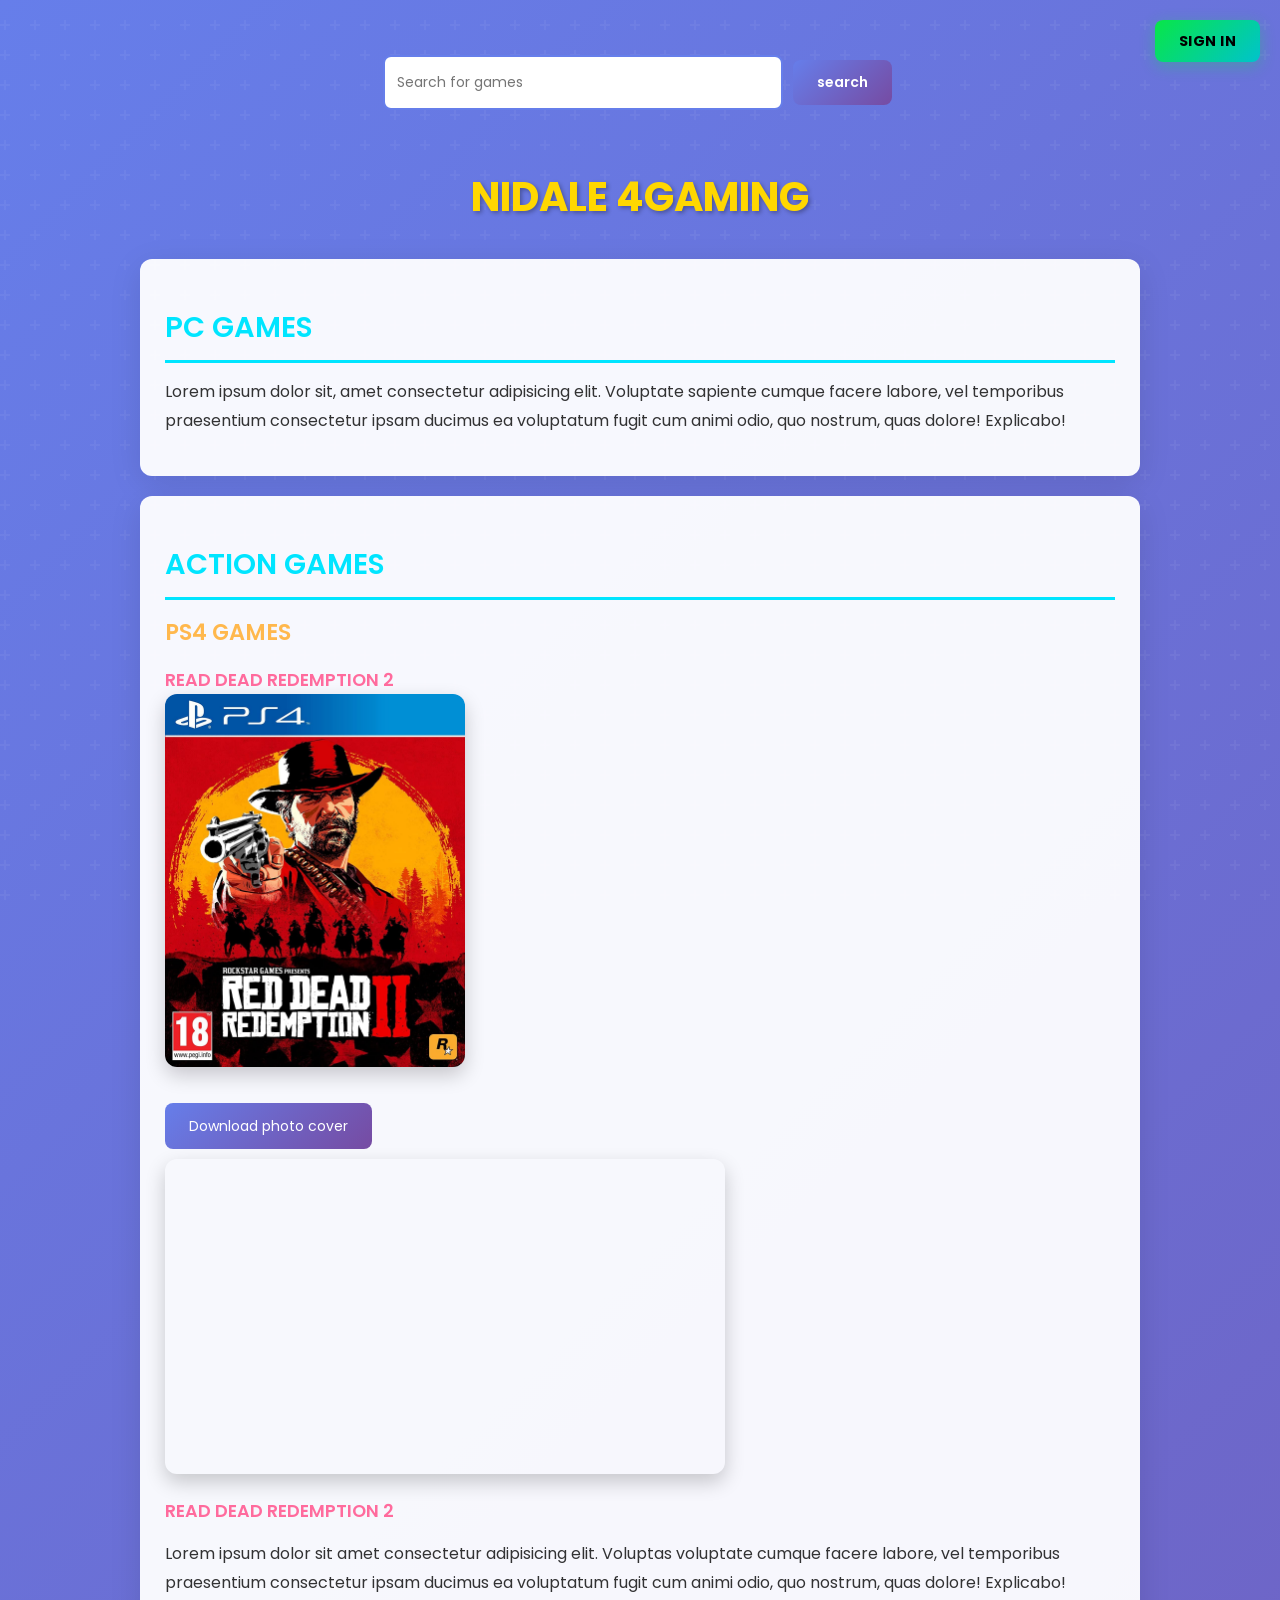
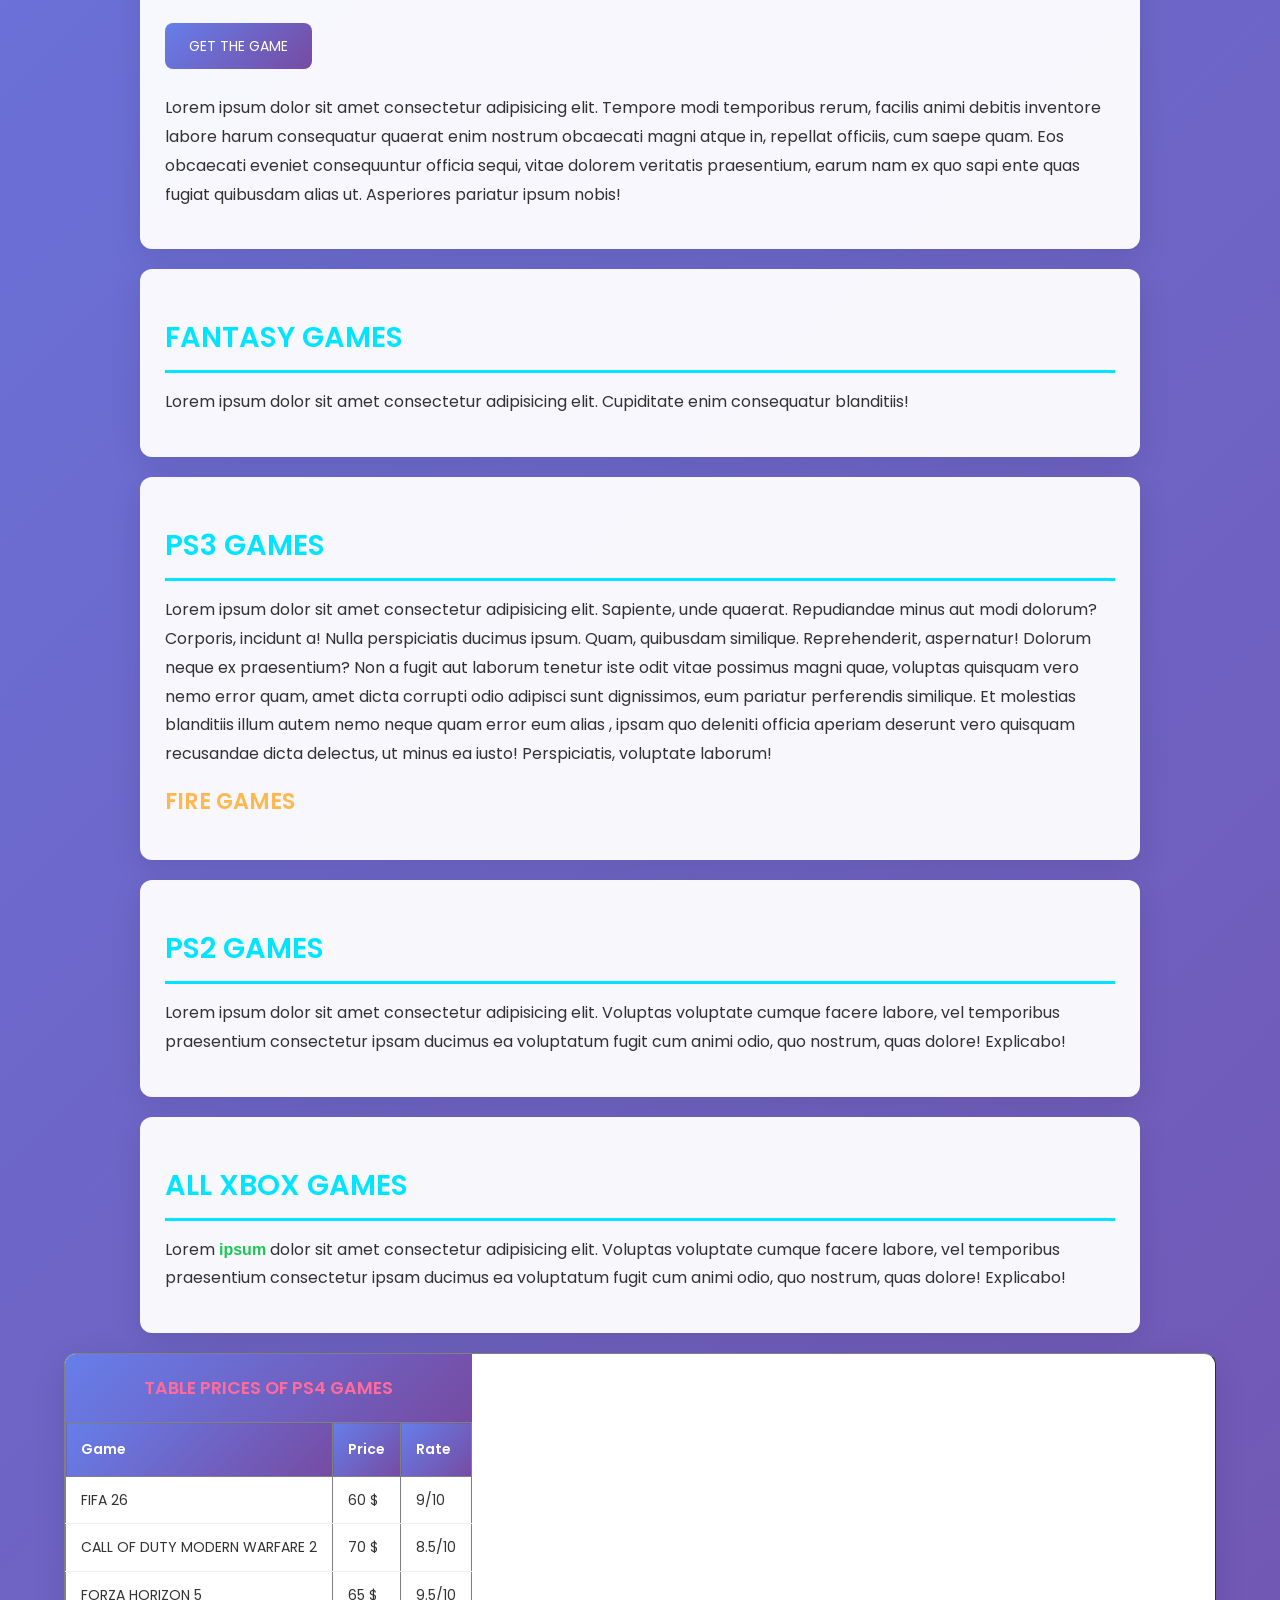
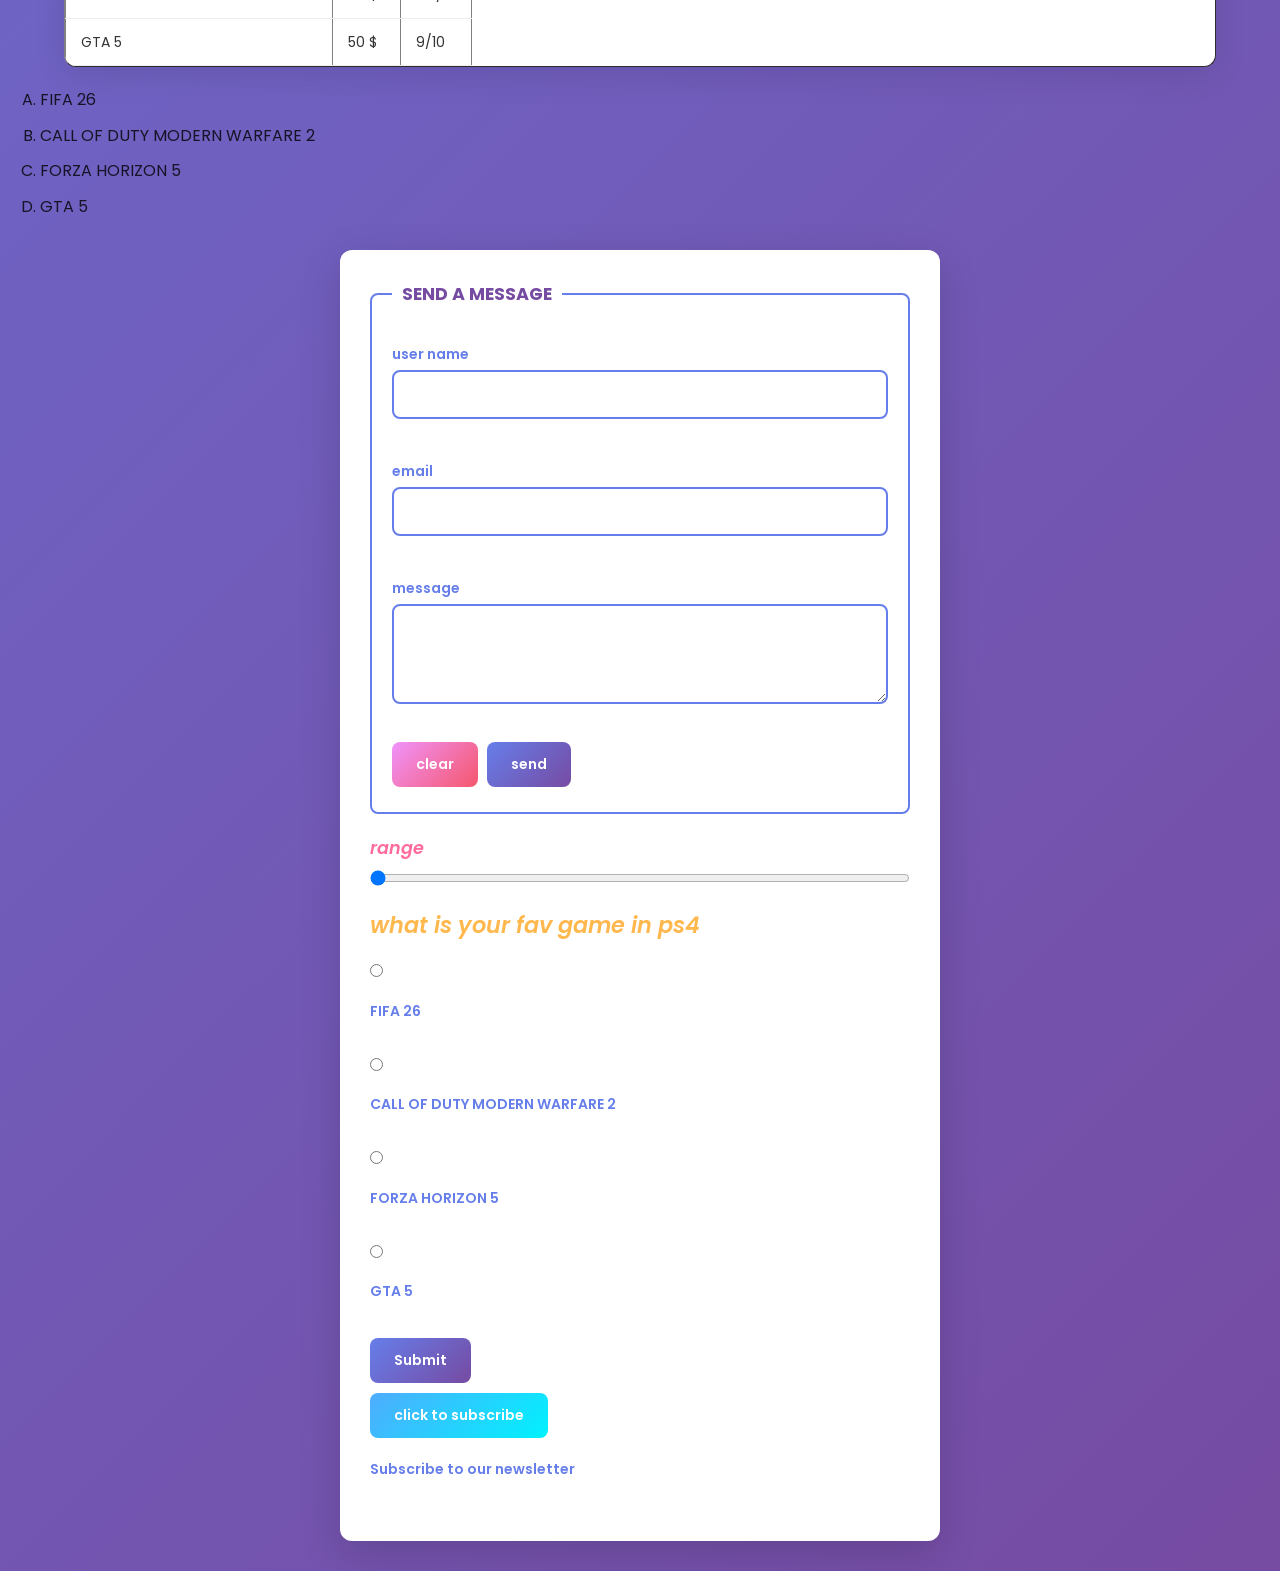
<file: index.html>
<!DOCTYPE html>
<html lang="en">
<head>
    <meta charset="UTF-8">
    <meta name="viewport" content="width=device-width, initial-scale=1.0">
    <title>NIDALE 4GAMING</title>
    <link href="https://fonts.googleapis.com/css2?family=Poppins:wght@400;600;700&display=swap" rel="stylesheet">
    <link rel="stylesheet" href="styles.css">
</head>
<body>
    <!-- Sign In Button -->
    <a href="login.html" class="signin-btn" id="signinBtn" target="_blank" rel="noopener">Sign In</a>

   <!-- Login Modal -->
   <div class="login-modal" id="loginModal">
      <div class="login-modal-content">
         <button class="close-modal" id="closeModal">&times;</button>
         
         <h2>Sign in to Your Account</h2>
         <p>Access exclusive gaming content and features</p>

         <form class="modal-form" method="post">
            <div class="input-box">
               <label for="modal-email">Email <span style="color:#ff6b6b;">*</span></label>
               <input type="email" id="modal-email" name="email" placeholder="Enter your email" required>
            </div>

            <div class="input-box">
               <label for="modal-password">Password <span style="color:#ff6b6b;">*</span></label>
               <input type="password" id="modal-password" name="password" placeholder="Enter your password" required>
            </div>

            <div class="forgot-pwd">
               <a href="#">Forgot Password?</a>
            </div>

            <button type="submit" class="login-btn">Sign In</button>
         </form>

         <div class="modal-divider">or</div>

         <div style="text-align:center; margin-bottom:16px;">
            <a href="#" style="display:inline-block; width:100%; padding:10px; background:linear-gradient(135deg, rgba(255,255,255,0.1), rgba(0,0,0,0.1)); border:1px solid rgba(255,255,255,0.1); border-radius:8px; color:#e8f1ff; text-decoration:none; font-size:13px; font-weight:600; transition:all 0.3s ease;">
               Sign in with Google
            </a>
         </div>

            <div class="modal-signup">
                Don't have an account? <a href="login.html" id="createNowLink">Create Now</a>
            </div>
      </div>
   </div>

   <div style="padding: clamp(10px, 2vw, 20px); margin: clamp(10px, 2vw, 20px);">
      <label for="search" style="display: flex; gap: 10px; flex-wrap: wrap; justify-content: center;">
      <input type="search" id="search" name="search" placeholder="Search for games" style="flex: 1; min-width: 200px; max-width: 400px;"><input type="submit" value="search">
      </label>
   </div>
 <h1>NIDALE 4GAMING</h1>
 <section>
  <h2>PC GAMES</h2>
<P>Lorem ipsum dolor sit, amet consectetur adipisicing elit. Voluptate sapiente 
    cumque facere labore, vel temporibus praesentium consectetur
     ipsam ducimus ea voluptatum fugit cum animi odio, quo nostrum,
      quas dolore! Explicabo!
 </P>
 </section>
 
<section>
<H2>ACTION GAMES</H2>
 <H3>PS4 GAMES</H3>
 <H4>READ DEAD REDEMPTION 2  </H4>
 <img style="max-width: 100%; width: 100%; height: auto; max-width: 300px;" title="RED DEAD 2 PS4 " src="rdr2.jpg" >
 <br>
 <a download="RDR2 PS4 COVER" href="rdr2.jpg" >Download photo cover</a>
 <br>
<iframe 
    style="width: 100%; max-width: 100%; height: auto; aspect-ratio: 16/9; max-width: 560px;"
    src="https://www.youtube-nocookie.com/embed/gmA6MrX81z4" 
    title="YouTube video player" 
    frameborder="0" 
    allow="accelerometer; autoplay; clipboard-write; encrypted-media; gyroscope; picture-in-picture; web-share" 
    allowfullscreen>
</iframe>
 <p></p>
<h4>READ DEAD REDEMPTION 2</h4>

 <P>Lorem ipsum dolor sit amet consectetur adipisicing elit. Voluptas
     voluptate cumque facere labore, vel temporibus praesentium consectetur
      ipsam ducimus ea voluptatum fugit cum animi odio, quo nostrum,
       quas dolore! Explicabo!</P>
 <a  href="http://WWW.ROCKSTARGAMES.COM">GET THE GAME </a>
 <P>Lorem ipsum dolor sit amet consectetur adipisicing elit. Tempore modi
     temporibus rerum, facilis animi debitis inventore labore harum consequatur
      quaerat enim nostrum obcaecati magni atque in, repellat officiis, cum saepe
       quam. Eos obcaecati eveniet consequuntur officia sequi, vitae dolorem veritatis
        praesentium, earum nam ex quo sapi
    ente quas fugiat quibusdam alias ut. Asperiores pariatur ipsum nobis! </P>
</section>

<section>
<H2>FANTASY GAMES</H2> 
<P>Lorem ipsum dolor sit amet consectetur adipisicing elit.
     Cupiditate enim consequatur blanditiis!</P>
</section>

<section>
 <H2>PS3 GAMES</H2>
 <P>Lorem ipsum dolor sit amet consectetur adipisicing elit. Sapiente, unde quaerat.
    Repudiandae minus aut modi dolorum? Corporis, incidunt a! Nulla perspiciatis
     ducimus ipsum. Quam, quibusdam similique. Reprehenderit, aspernatur!
      Dolorum neque ex praesentium? Non a fugit aut laborum tenetur iste odit 
      vitae possimus magni quae, voluptas quisquam vero nemo error quam, amet
       dicta corrupti odio adipisci sunt dignissimos, eum pariatur perferendis 
       similique. Et molestias blanditiis illum autem nemo neque quam error eum alias
       , ipsam quo deleniti officia aperiam deserunt vero quisquam recusandae 
    dicta delectus, ut minus ea iusto! Perspiciatis, voluptate laborum!</P>
 <H3>FIRE GAMES</H3>
</section>

<section>
 <H2>PS2 GAMES</H2>
   <P>Lorem ipsum dolor sit amet consectetur adipisicing elit. Voluptas voluptate cumque facere labore,
      vel temporibus praesentium consectetur ipsam ducimus ea voluptatum fugit cum animi odio,
         quo nostrum, quas dolore! Explicabo!</P>
</section>

<section>
 <H2>ALL XBOX GAMES</H2>
      <p>
         Lorem <strong>ipsum</strong> dolor sit amet consectetur adipisicing elit.
          Voluptas voluptate cumque facere labore, vel temporibus praesentium 
          consectetur ipsam ducimus ea voluptatum fugit cum animi odio, quo nostrum, quas dolore! Explicabo!
      </p>
</section>

 <table  border="1">
    <caption><H4>TABLE  PRICES OF PS4 GAMES</H4></caption>
      <thead>
         <tr>
         <th>Game</th>
         <th>Price</th>
         <th>Rate</th>
         </tr>
      </thead>
      <tbody>
           <tr>
           <td>FIFA 26</td>
           <td>60 $</td>
           <td>9/10</td>
           </tr>
              <tr>
               <td>CALL OF DUTY MODERN WARFARE 2</td>
               <td>70 $</td>
               <td>8.5/10</td>
            </tr>
             <tr>
              <td>FORZA HORIZON 5</td>   
               <td>65 $</td>
                <td>9.5/10</td>
            </tr>
            <tr>
                <td>GTA 5</td>
                <td>50 $</td>
                <td>9/10</td>
            </tr>
        </tbody>
    </table>

    <ol type="A">
                <LI>FIFA 26</LI>
                <LI>CALL OF DUTY MODERN WARFARE 2</LI>
                <LI>FORZA HORIZON 5</LI>
                <LI>GTA 5</LI>
    </ol>

    <form method="post" >
        <fieldset>
            <legend>SEND A MESSAGE </legend>
 <label for="txt">user name</label>
 <input type="text" id="txt" name="txt" required><br><br>
 <label for="email">email</label>
 <input type="email" id="email" name="email" required><br><br>
 <label for="msg">message</label>
 <textarea id="msg" name="msg" required rows="3" style="resize: vertical; min-height: 100px;"></textarea><br><br> 
 <input type="reset" value="clear">
 <input type="submit" value="send">
         </fieldset>   
<label for="range"><i><h4>range</h4></i></label>
<input type="range" id="range" name="range" min="0" max="10" value="0" step="1">
<h3><i>what is your fav game in ps4 </i></h3>
   <div>
      <input type="radio" id="fifa" name="favgame" value="fifa">
      <label for="fifa">FIFA 26</label><br>
      <input type="radio" id="cod" name="favgame" value="cod">
      <label for="cod">CALL OF DUTY MODERN WARFARE 2</label><br>
      <input type="radio" id="forza" name="favgame" value="forza">
      <label for="forza">FORZA HORIZON 5</label><br>
      <input type="radio" id="gta" name="favgame" value="gta">
      <label for="gta">GTA 5</label><br>
      <input type="submit">
   </div>
   <input type="button" id="subscribe" name="subscribe" value="click to subscribe"><br>
<label for="subscribe">Subscribe to our newsletter</label><br>
</form>
</body>

<script>
   // Modal Login Functionality
   const signinBtn = document.getElementById('signinBtn');
   const loginModal = document.getElementById('loginModal');
   const closeModal = document.getElementById('closeModal');

    // Note: Sign In now navigates to login.html (new window). Modal open removed.

   // Close modal
   closeModal.addEventListener('click', function() {
      loginModal.classList.remove('active');
      document.body.style.overflow = 'auto';
   });

   // Close modal when clicking outside
   window.addEventListener('click', function(event) {
      if (event.target === loginModal) {
         loginModal.classList.remove('active');
         document.body.style.overflow = 'auto';
      }
   });

   // Close on Escape key
   document.addEventListener('keydown', function(event) {
      if (event.key === 'Escape') {
         loginModal.classList.remove('active');
         document.body.style.overflow = 'auto';
      }
   });

   // Form submission (optional - for demonstration)
   document.querySelector('.modal-form').addEventListener('submit', function(e) {
      e.preventDefault();
      const email = document.getElementById('modal-email').value;
      const password = document.getElementById('modal-password').value;
      
      // You can add your login logic here
      console.log('Login attempt with:', { email, password });
      alert('Login functionality ready to be integrated!');
      
      // Close modal after attempt
      loginModal.classList.remove('active');
      document.body.style.overflow = 'auto';
   });

    // Redirect to registration page from modal signup link
    const createNowLink = document.getElementById('createNowLink');
    if (createNowLink) {
        createNowLink.addEventListener('click', function() {
            loginModal.classList.remove('active');
            document.body.style.overflow = 'auto';
            // default anchor navigation will open login.html
        });
    }
</script>

</html>
</file>
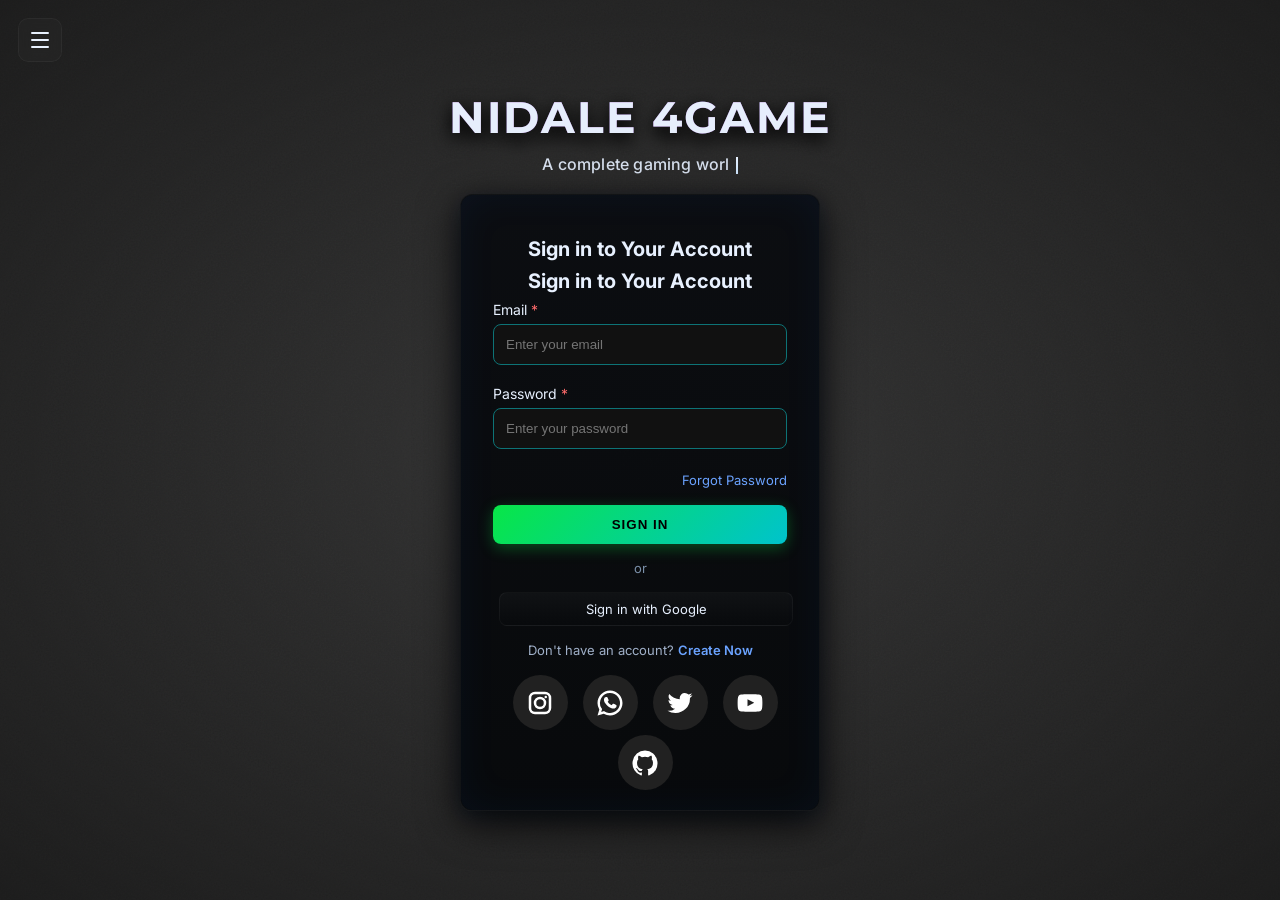
<file: login.html>
<!DOCTYPE html>
<html lang="en">
<head>
<meta charset="UTF-8">
<meta name="viewport" content="width=device-width, initial-scale=1.0">

<!-- Google Fonts: Professional for headings + general text -->
<link href="https://fonts.googleapis.com/css2?family=Inter:wght@300;400;600&family=Montserrat:wght@700&display=swap" rel="stylesheet">

<title>NIDALE 4GAME</title>
<div class="stars"></div>


<style>
*{
    margin:0;
    padding:0;
    box-sizing:border-box;
}

body{
    height:100vh;
    display:flex;
    flex-direction:column;
    justify-content:center;
    align-items:center;
    font-family:'Inter', system-ui, -apple-system, 'Segoe UI', Roboto, 'Helvetica Neue', Arial;
    overflow:hidden;
    position:relative;

    /* Background for game covers + consoles */
    background:linear-gradient(rgba(0,0,0,0.8), rgba(0,0,0,0.8)), url("https://images.unsplash.com/photo-1605902711622-cfb43c4437d1?w=1200"), url("https://images.unsplash.com/photo-1598550880863-4e8aa3d0a6f6?w=1200"), url("https://images.unsplash.com/photo-1511512578047-dfb367046420?w=1200");
    background-size:cover;
    background-position:center;
}

/* vignette + film-grain texture overlay */
body::before{
    content:"";
    position:fixed;
    inset:0;
    z-index:1;
    pointer-events:none;
    background:
        radial-gradient(ellipse at center, transparent 0%, rgba(0,0,0,0.45) 100%),
        url("data:image/svg+xml,%3Csvg viewBox='0 0 200 200' xmlns='http://www.w3.org/2000/svg'%3E%3Cfilter id='n'%3E%3CfeTurbulence type='fractalNoise' baseFrequency='.9' numOctaves='4' seed='1'/%3E%3C/filter%3E%3Crect width='200' height='200' filter='url(%23n)' opacity='.04'/%3E%3C/svg%3E");
    background-size: cover, 300px 300px;
    background-repeat: no-repeat, repeat;
}

/* Website title */
.site-title{
    font-family: 'Montserrat', sans-serif;
    font-size:44px;
    font-weight:700;
    color:#e6eefc;
    letter-spacing:2px;
    margin-bottom:10px;
    position:relative;
    animation:fadeIn 1s ease forwards;
    text-shadow:0 6px 18px rgba(0,0,0,0.6);
    z-index:2;
}
.menu-btn{
    position:fixed;
    left:18px;
    top:18px;
    z-index:1300;
    width:44px;
    height:44px;
    display:flex;
    flex-direction:column;
    justify-content:center;
    gap:5px;
    align-items:center;
    padding:6px;
    background:rgba(255,255,255,0.02);
    border:1px solid rgba(255,255,255,0.04);
    border-radius:10px;
    cursor:pointer;
    backdrop-filter: blur(6px);
}
.menu-btn:focus{outline:2px solid rgba(100,160,255,0.18)}
.menu-btn .dash{display:block; width:18px; height:2px; background:#e8f1ff; border-radius:2px; transition:transform .28s ease}

.menu-panel{
    position:fixed;
    left:18px;
    top:72px;
    z-index:1200;
    width:220px;
    background:linear-gradient(180deg, rgba(12,14,18,0.98), rgba(6,8,12,0.98));
    border-radius:10px;
    border:1px solid rgba(255,255,255,0.04);
    box-shadow:0 14px 40px rgba(4,24,48,0.6);
    padding:10px;
    transform:translateY(-6px) scale(.98);
    opacity:0;
    pointer-events:none;
    transition:transform .22s cubic-bezier(.2,.9,.3,1), opacity .22s ease;
}
.menu-panel.open{transform:translateY(0) scale(1); opacity:1; pointer-events:auto}
.menu-panel ul{list-style:none}
.menu-panel .menu-link{display:block; padding:10px 8px; color:#e8f1ff; text-decoration:none; border-radius:8px}
.menu-panel .menu-link:hover{background:rgba(255,255,255,0.02); transform:translateX(6px)}

.stars{
    position:fixed;
    width:100%;
    height:100%;
    top:0;
    left:0;
    background:transparent url("https://www.transparenttextures.com/patterns/stardust.png") repeat;
    animation:moveStars 60s linear infinite;
    z-index:-2;
    opacity:0.4;
}

@keyframes moveStars{
    from{background-position:0 0;}
    to{background-position:10000px 5000px;}
}


/* Glitch effect */
.site-title::before,
.site-title::after{
    content:"NIDALE 4GAME";
    position:absolute;
    left:0;
    width:100%;
    opacity:0.7;
}

.site-title::before{
    color:#ff00c8;
    z-index:-1;
    animation:glitch 1s infinite;
}

.site-title::after{
    color:#00ffea;
    z-index:-2;
    animation:glitch 1s infinite reverse;
}

@keyframes glitch{
    0%{transform:translate(0);}
    20%{transform:translate(-2px,2px);}
    40%{transform:translate(-2px,-2px);}
    60%{transform:translate(2px,2px);}
    80%{transform:translate(2px,-2px);}
    100%{transform:translate(0);}
}

/* Login box */
.login-box{
    width:360px;
    padding:36px 32px 22px 32px;
    background:linear-gradient(180deg, rgba(10,12,16,0.95), rgba(6,8,10,0.95));
    border-radius:12px;
    box-shadow:0 12px 40px rgba(0,0,0,0.8), 0 6px 20px rgba(2,20,40,0.45);
    animation:slideUp 1s ease forwards;
    transform:translateY(30px);
    opacity:0;
    position:relative;
    overflow:hidden;
    border:1px solid rgba(255,255,255,0.04);
    z-index:2;
}

/* single-color subtle glow instead of multicolor border */
.login-box::before{
    content:"";
    position:absolute;
    top:0; left:0; right:0; bottom:0;
    border-radius:12px;
    box-shadow:0 0 40px rgba(40,120,255,0.06) inset;
    z-index:-1;
}

@keyframes glowBorder{
    0%{background-position:0 0;}
    50%{background-position:400% 0;}
    100%{background-position:0 0;}
}

.login-box h2{
    text-align:center;
    margin:6px 0 8px 0;
    color:#e8f1ff;
    font-size:20px;
}

/* Optional description under title */
.site-desc{
    text-align:center;
    color:rgba(230,240,255,0.92);
    font-size:16px;
    font-weight:500;
    margin-bottom:18px;
    line-height:1.35;
    max-width:560px;
    letter-spacing:0.2px;
    /* prepare for typing container */
    overflow:hidden;
    position:relative;
    z-index:2;
}

/* typing effect */
.typing{
    display:inline-block;
    min-height:22px;
    white-space:nowrap;
}
.typing::after{
    content:"";
    display:inline-block;
    width:2px;
    height:1.05em;
    margin-left:6px;
    background:linear-gradient(180deg,#e8f1ff,#cfe8ff);
    vertical-align:middle;
    animation:blink 1s steps(2,start) infinite;
}
@keyframes blink{50%{opacity:0}}

/* Decorative icons inside login box */
.balloons{
    position:absolute;
    inset:0;
    pointer-events:none;
    overflow:hidden;
    z-index:0;
}
/* Keep form above decorative icons */
.login-box h2,
.login-box form{
    position:relative;
    z-index:1;
}
/* Game-themed floating icons (controllers, coin, pixel heart) */
.game-icon{
    position:absolute;
    bottom:-90px;
    left:var(--left,10%);
    width:var(--size,36px);
    height:var(--size,36px);
    transform-origin:center bottom;
    animation:rise calc(6s + var(--i,0s) * 1s) linear infinite;
    opacity:0.95;
}
.game-icon svg{width:100%; height:100%; display:block;}
@keyframes rise{
    0%{transform:translateY(0) rotate(0deg) scale(0.98);} 
    30%{opacity:1}
    100%{transform:translateY(-420px) rotate(18deg) scale(1.02); opacity:0.02}
}

.input-box{
    margin-bottom:20px;
}

.input-box input{
    width:100%;
    padding:12px;
    border-radius:8px;
    border:1px solid #0d7376;
    background:#111;
    color:white;
    outline:none;
    transition:0.3s;
}

.input-box input:focus{
    box-shadow:0 0 10px #03ea4c;
}

.login-btn{
    width:100%;
    padding:12px;
    border:none;
    border-radius:8px;
    background:linear-gradient(135deg, #08e647 0%, #00c3cc 100%);
    color:black;
    font-weight:bold;
    cursor:pointer;
    position:relative;
    overflow:hidden;
    transition:all 0.4s cubic-bezier(0.34, 1.56, 0.64, 1);
    box-shadow:0 4px 15px rgba(8, 230, 71, 0.3);
    text-transform:uppercase;
    letter-spacing:1px;
}

.login-btn::before{
    content:'';
    position:absolute;
    top:0;
    left:-100%;
    width:100%;
    height:100%;
    background:linear-gradient(90deg, transparent, rgba(255,255,255,0.3), transparent);
    transition:left 0.5s;
}

.login-btn:hover{
    transform:translateY(-3px) scale(1.02);
    box-shadow:0 12px 25px rgba(8, 230, 71, 0.5), 0 0 30px rgba(0, 195, 204, 0.4);
    background:linear-gradient(135deg, #00c3cc 0%, #08e647 100%);
}

.login-btn:hover::before{
    left:100%;
}

.login-btn:active{
    transform:translateY(-1px) scale(0.98);
    box-shadow:0 6px 12px rgba(8, 230, 71, 0.4), 0 0 15px rgba(0, 195, 204, 0.3);
}

.login-btn::after{
    content:'';
    position:absolute;
    top:50%;
    left:50%;
    width:0;
    height:0;
    background:rgba(255,255,255,0.5);
    border-radius:50%;
    transform:translate(-50%, -50%);
    pointer-events:none;
}

.login-btn:active::after{
    animation:ripple 0.6s ease-out;
}

@keyframes ripple{
    0%{
        width:0;
        height:0;
        opacity:1;
    }
    100%{
        width:300px;
        height:300px;
        opacity:0;
    }
}

/* Social buttons */
.social-btn{
    display:inline-block;
    margin:6px 6px 0 6px;
    padding:8px 12px;
    font-size:13px;
    color:#e8f1ff;
    background:linear-gradient(180deg, rgba(255,255,255,0.03), rgba(0,0,0,0.06));
    border-radius:8px;
    text-decoration:none;
    border:1px solid rgba(255,255,255,0.04);
    transition:transform .18s ease, box-shadow .18s ease;
}
.social-btn:hover{transform:translateY(-4px); box-shadow:0 8px 20px rgba(40,120,255,0.08)}

/* Animations */
@keyframes fadeIn{
    from{opacity:0; transform:translateY(-30px);}
    to{opacity:1; transform:translateY(0);}
}

@keyframes slideUp{
    to{
        transform:translateY(0);
        opacity:1;
    }
}

/* Social Media Buttons */
.social-buttons-container {
    display: flex;
    flex-wrap: wrap;
    justify-content: center;
    gap: 10px;
    margin-top: 20px;
    position: relative;
    z-index: 1;
}

.button {
  cursor: pointer;
  width: 50px;
  height: 50px;
  border-radius: 50px;
  border: none;
  background: linear-gradient(120deg, #833ab4, #fd1d1d, #fcb045);
  position: relative;
  z-index: 0;
  display: flex;
  align-items: center;
  justify-content: center;
  margin-left: 10px;
  transition: 0.1s;
}

.button svg {
  color: white;
  width: 30px;
  height: 30px;
  z-index: 9;
}

.button:nth-child(3) {
  background: linear-gradient(120deg, #02ff2c, #008a12);
}

.button:nth-child(4) {
  background: rgb(69, 187, 255);
}

.button:nth-child(5) {
  background: rgb(255, 33, 33);
}

.button:nth-child(6) {
  background: black;
}

.button:active {
  transform: scale(0.85);
}

.button::before {
  content: "";
  position: absolute;
  width: 55px;
  height: 55px;
  background-color: #212121;
  border-radius: 50px;
  z-index: -1;
  border: 0px solid rgba(255, 255, 255, 0.411);
  transition: 0.4s;
}

.button:hover::before {
  width: 0px;
  height: 0px;
}

</style>
</head>

<body>

<!-- left-side 3-dash menu button -->
<button id="menu-btn" class="menu-btn" aria-expanded="false" aria-controls="menu-panel" title="Open Menu">
    <span class="dash"></span>
    <span class="dash"></span>
    <span class="dash"></span>
</button>

<div id="menu-panel" class="menu-panel" role="menu" aria-hidden="true">
    <ul>
        <li><a href="#" class="menu-link">Contact</a></li>
        <li><a href="#" class="menu-link">Games List</a></li>
        <li><a href="#" class="menu-link">Settings</a></li>
        <li><a href="#" class="menu-link">About</a></li>
    </ul>
</div>

<h1 class="site-title">NIDALE 4GAME</h1>
<p class="site-desc"><span class="typing" data-text="A complete gaming world — Share challenges, collect rewards, and play with an active community."></span></p>

<div class="login-box">
    <h2>Sign in to Your Account</h2>
    <div class="balloons" aria-hidden="true">
        <!-- controller -->
        <span class="game-icon" style="--i:0; --left:8%; --size:44px;">
            <svg viewBox="0 0 64 64" aria-hidden="true"><path fill="#ff6b6b" d="M12 34c0 0-2-6 4-10s16-4 16-4 10 0 16 4 4 10 4 10 0 8-6 12-20 6-20 6-14-1-18-6-2-12-2-12z"/><circle cx="30" cy="30" r="3" fill="#fff"/><rect x="36" y="26" width="4" height="4" rx="1" fill="#fff"/></svg>
        </span>
        <!-- coin -->
        <span class="game-icon" style="--i:0.8; --left:26%; --size:34px;">
            <svg viewBox="0 0 64 64" aria-hidden="true"><circle cx="32" cy="32" r="18" fill="#ffd36b"/><circle cx="32" cy="32" r="9" fill="#ffecb3"/></svg>
        </span>
        <!-- pixel heart -->
        <span class="game-icon" style="--i:1.2; --left:44%; --size:36px;">
            <svg viewBox="0 0 64 64" aria-hidden="true"><path fill="#ff7bd1" d="M32 50s-18-11-18-24c0-7 6-12 12-12 4 0 6 2 6 2s2-2 6-2c6 0 12 5 12 12 0 13-18 24-18 24z"/></svg>
        </span>
        <!-- star -->
        <span class="game-icon" style="--i:1.6; --left:62%; --size:30px;">
            <svg viewBox="0 0 64 64" aria-hidden="true"><polygon fill="#6b8bff" points="32 6 39 26 60 26 42 38 49 58 32 46 15 58 22 38 4 26 25 26"/></svg>
        </span>
        <!-- spark -->
        <span class="game-icon" style="--i:0.5; --left:76%; --size:28px;">
            <svg viewBox="0 0 64 64" aria-hidden="true"><path fill="#6bffcf" d="M32 6 L36 26 L58 28 L40 40 L46 60 L32 48 L18 60 L24 40 L6 28 L28 26 Z"/></svg>
        </span>
    </div>

    <h2>Sign in to Your Account</h2>
    
    <form>
        <div class="input-box">
            <label style="color:#e8f1ff; font-size:14px; display:block; margin-bottom:6px;">Email <span style="color:#ff6b6b;">*</span></label>
            <input type="email" placeholder="Enter your email" required>
        </div>

        <div class="input-box">
            <label style="color:#e8f1ff; font-size:14px; display:block; margin-bottom:6px;">Password <span style="color:#ff6b6b;">*</span></label>
            <input type="password" placeholder="Enter your password" required>
        </div>

        <div style="text-align:right; margin-bottom:16px;">
            <a href="#" style="color:#6ba3ff; font-size:13px; text-decoration:none; transition:color 0.3s;">Forgot Password</a>
        </div>

        <button type="submit" class="login-btn">Sign In</button>
    </form>
    
    <!-- Divider -->
    <div style="text-align:center; margin:16px 0; color:#7a8fa8; font-size:13px; position:relative; z-index:1;">or</div>
    
    <!-- Social/contact buttons -->
    <div style="margin-top:14px; text-align:center; position:relative; z-index:1;">
        <a href="#" class="social-btn" aria-label="Sign in with Google" style="width:100%; display:block; box-sizing:border-box;">Sign in with Google</a>
    </div>

    <div style="margin-top:16px; text-align:center; color:#a0b0c8; font-size:13px; position:relative; z-index:1;">
        Don't have an account? <a href="#" style="color:#6ba3ff; text-decoration:none; font-weight:600; transition:color 0.3s;">Create Now</a>
    </div>

    <div class="social-buttons-container">
        <button class="button">
            <svg viewBox="0 0 24 24" fill="none" height="24" width="24" xmlns="http://www.w3.org/2000/svg" aria-hidden="true">
                <path clip-rule="evenodd" d="M3 8a5 5 0 0 1 5-5h8a5 5 0 0 1 5 5v8a5 5 0 0 1-5 5H8a5 5 0 0 1-5-5V8Zm5-3a3 3 0 0 0-3 3v8a3 3 0 0 0 3 3h8a3 3 0 0 0 3-3V8a3 3 0 0 0-3-3H8Zm7.597 2.214a1 1 0 0 1 1-1h.01a1 1 0 1 1 0 2h-.01a1 1 0 0 1-1-1ZM12 9a3 3 0 1 0 0 6 3 3 0 0 0 0-6Zm-5 3a5 5 0 1 1 10 0 5 5 0 0 1-10 0Z" fill-rule="evenodd" fill="currentColor"></path>
            </svg>
        </button>
        <button class="button">
            <svg viewBox="0 0 24 24" fill="none" height="24" width="24" xmlns="http://www.w3.org/2000/svg" aria-hidden="true">
                <path clip-rule="evenodd" d="M12 4a8 8 0 0 0-6.895 12.06l.569.718-.697 2.359 2.32-.648.379.243A8 8 0 1 0 12 4ZM2 12C2 6.477 6.477 2 12 2s10 4.477 10 10-4.477 10-10 10a9.96 9.96 0 0 1-5.016-1.347l-4.948 1.382 1.426-4.829-.006-.007-.033-.055A9.958 9.958 0 0 1 2 12Z" fill-rule="evenodd" fill="currentColor"></path><path d="M16.735 13.492c-.038-.018-1.497-.736-1.756-.83a1.008 1.008 0 0 0-.34-.075c-.196 0-.362.098-.49.291-.146.217-.587.732-.723.886-.018.02-.042.045-.057.045-.013 0-.239-.093-.307-.123-1.564-.68-2.751-2.313-2.914-2.589-.023-.04-.024-.057-.024-.057.005-.021.058-.074.085-.101.08-.079.166-.182.249-.283l.117-.14c.121-.14.175-.25.237-.375l.033-.066a.68.68 0 0 0-.02-.64c-.034-.069-.65-1.555-.715-1.711-.158-.377-.366-.552-.655-.552-.027 0 0 0-.112.005-.137.005-.883.104-1.213.311-.35.22-.94.924-.94 2.16 0 1.112.705 2.162 1.008 2.561l.041.06c1.161 1.695 2.608 2.951 4.074 3.537 1.412.564 2.081.63 2.461.63.16 0 .288-.013.4-.024l.072-.007c.488-.043 1.56-.599 1.804-1.276.192-.534.243-1.117.115-1.329-.088-.144-.239-.216-.43-.308Z" fill="currentColor"></path>
            </svg>
        </button>
        <button class="button">
            <svg viewBox="0 0 24 24" fill="currentColor" height="24" width="24" xmlns="http://www.w3.org/2000/svg" aria-hidden="true">
                <path clip-rule="evenodd" d="M22 5.892a8.178 8.178 0 0 1-2.355.635 4.074 4.074 0 0 0 1.8-2.235 8.343 8.343 0 0 1-2.605.981A4.13 4.13 0 0 0 15.85 4a4.068 4.068 0 0 0-4.1 4.038c0 .31.035.618.105.919A11.705 11.705 0 0 1 3.4 4.734a4.006 4.006 0 0 0 1.268 5.392 4.165 4.165 0 0 1-1.859-.5v.05A4.057 4.057 0 0 0 6.1 13.635a4.192 4.192 0 0 1-1.856.07 4.108 4.108 0 0 0 3.831 2.807A8.36 8.36 0 0 1 2 18.184 11.732 11.732 0 0 0 8.291 20 11.502 11.502 0 0 0 19.964 8.5c0-.177 0-.349-.012-.523A8.143 8.143 0 0 0 22 5.892Z" fill-rule="evenodd"></path>
            </svg>
        </button>
        <button class="button">
            <svg viewBox="0 0 24 24" fill="currentColor" height="24" width="24" xmlns="http://www.w3.org/2000/svg" aria-hidden="true">
                <path clip-rule="evenodd" d="M21.7 8.037a4.26 4.26 0 0 0-.789-1.964 2.84 2.84 0 0 0-1.984-.839c-2.767-.2-6.926-.2-6.926-.2s-4.157 0-6.928.2a2.836 2.836 0 0 0-1.983.839 4.225 4.225 0 0 0-.79 1.965 30.146 30.146 0 0 0-.2 3.206v1.5a30.12 30.12 0 0 0 .2 3.206c.094.712.364 1.39.784 1.972.604.536 1.38.837 2.187.848 1.583.151 6.731.2 6.731.2s4.161 0 6.928-.2a2.844 2.844 0 0 0 1.985-.84 4.27 4.27 0 0 0 .787-1.965 30.12 30.12 0 0 0 .2-3.206v-1.516a30.672 30.672 0 0 0-.202-3.206Zm-11.692 6.554v-5.62l5.4 2.819-5.4 2.801Z" fill-rule="evenodd"></path>
            </svg>
        </button>
        <button class="button">
            <svg viewBox="0 0 24 24" fill="currentColor" height="24" width="24" xmlns="http://www.w3.org/2000/svg" aria-hidden="true">
                <path clip-rule="evenodd" d="M12.006 2a9.847 9.847 0 0 0-6.484 2.44 10.32 10.32 0 0 0-3.393 6.17 10.48 10.48 0 0 0 1.317 6.955 10.045 10.045 0 0 0 5.4 4.418c.504.095.683-.223.683-.494 0-.245-.01-1.052-.014-1.908-2.78.62-3.366-1.21-3.366-1.21a2.711 2.711 0 0 0-1.11-1.5c-.907-.637.07-.621.07-.621.317.044.62.163.885.346.266.183.487.426.647.71.135.253.318.476.538.655a2.079 2.079 0 0 0 2.37.196c.045-.52.27-1.006.635-1.37-2.219-.259-4.554-1.138-4.554-5.07a4.022 4.022 0 0 1 1.031-2.75 3.77 3.77 0 0 1 .096-2.713s.839-.275 2.749 1.05a9.26 9.26 0 0 1 5.004 0c1.906-1.325 2.74-1.05 2.74-1.05.37.858.406 1.828.101 2.713a4.017 4.017 0 0 1 1.029 2.75c0 3.939-2.339 4.805-4.564 5.058a2.471 2.471 0 0 1 .679 1.897c0 1.372-.012 2.477-.012 2.814 0 .272.18.592.687.492a10.05 10.05 0 0 0 5.388-4.421 10.473 10.473 0 0 0 1.313-6.948 10.32 10.32 0 0 0-3.39-6.165A9.847 9.847 0 0 0 12.007 2Z" fill-rule="evenodd"></path>
            </svg>
        </button>
    </div>
</div>

</body>
<script>
// Typing effect (simple, accessible)
document.addEventListener('DOMContentLoaded', function(){
    const el = document.querySelector('.typing');
    if(!el) return;
    const text = el.getAttribute('data-text') || el.textContent.trim();
    el.textContent = '';
    let i = 0;
    const speed = 34; // ms per char
    function type(){
        if(i <= text.length){
            el.textContent = text.slice(0,i);
            i++;
            setTimeout(type, speed + Math.random()*20);
        }
    }
    // small delay before typing
    setTimeout(type, 300);

    // menu toggle
    const menuBtn = document.getElementById('menu-btn');
    const panel = document.getElementById('menu-panel');
    function closeMenu(){
        panel.classList.remove('open');
        panel.setAttribute('aria-hidden','true');
        menuBtn.setAttribute('aria-expanded','false');
    }
    function openMenu(){
        panel.classList.add('open');
        panel.setAttribute('aria-hidden','false');
        menuBtn.setAttribute('aria-expanded','true');
    }
    menuBtn.addEventListener('click', function(e){
        const opened = panel.classList.contains('open');
        if(opened) closeMenu(); else openMenu();
    });
    // close when clicking outside
    document.addEventListener('click', function(ev){
        if(!panel.classList.contains('open')) return;
        const path = ev.composedPath ? ev.composedPath() : (ev.path || []);
        if(path.indexOf(panel) >= 0 || path.indexOf(menuBtn) >= 0) return;
        closeMenu();
    });
    // close on Esc
    document.addEventListener('keydown', function(ev){ if(ev.key === 'Escape') closeMenu(); });
});
</script>
</html>
</file>
<file: styles.css>
/* Global Reset */
* {
    margin: 0;
    padding: 0;
    box-sizing: border-box;
}

/* INDEX.HTML STYLES */

body {
    font-family: 'Poppins', sans-serif;
    background: linear-gradient(135deg, #667eea 0%, #764ba2 100%);
    color: #333;
    line-height: 1.6;
}

body::before {
    content: '';
    position: fixed;
    width: 100%;
    height: 100%;
    background: url("data:image/svg+xml,%3Csvg width='60' height='60' viewBox='0 0 60 60' xmlns='http://www.w3.org/2000/svg'%3E%3Cg fill='none' fill-rule='evenodd'%3E%3Cg fill='%23ffffff' fill-opacity='0.05'%3E%3Cpath d='M36 34v-4h-2v4h-4v2h4v4h2v-4h4v-2h-4zm0-30V0h-2v4h-4v2h4v4h2V6h4V4h-4zM6 34v-4H4v4H0v2h4v4h2v-4h4v-2H6zM6 4V0H4v4H0v2h4v4h2V6h4V4H6z'/%3E%3C/g%3E%3C/g%3E%3C/svg%3E");
    pointer-events: none;
    z-index: -1;
}

h1 {
    text-align: center;
    font-size: clamp(1.5rem, 5vw, 2.5rem);
    margin: 30px 0;
    color: #FFD700;
    text-shadow: 2px 2px 4px rgba(0, 0, 0, 0.3);
    animation: slideDown 0.8s ease-out;
    font-weight: 700;
}

h2 {
    color: #00E5FF;
    font-size: clamp(1.3rem, 4vw, 1.8rem);
    margin: 20px 0 10px;
    border-bottom: 3px solid #00E5FF;
    padding-bottom: 10px;
    animation: fadeInLeft 0.6s ease-out;
    font-weight: 600;
}

h3 {
    color: #FFB84D;
    font-size: clamp(1rem, 3vw, 1.4rem);
    margin: 15px 0;
    animation: fadeInRight 0.6s ease-out;
    font-weight: 600;
}

h4 {
    color: #FF6B9D;
    font-size: clamp(0.9rem, 2vw, 1.1rem);
    font-weight: 600;
}

p {
    margin: 15px 0;
    color: rgba(0, 0, 0, 0.8);
    line-height: 1.8;
}

a {
    color: white;
    text-decoration: none;
    transition: all 0.3s ease;
    position: relative;
    display: inline-block;
}

a:hover {
    transform: translateY(-3px);
    text-shadow: 0 5px 15px rgba(0, 0, 0, 0.3);
}

section {
    background: rgba(255, 255, 255, 0.95);
    padding: clamp(15px, 5vw, 25px);
    margin: 20px auto;
    border-radius: 12px;
    max-width: 1000px;
    width: 90%;
    box-shadow: 0 8px 32px rgba(0, 0, 0, 0.1);
    animation: fadeInUp 0.6s ease-out;
}

input[type="search"],
input[type="text"],
input[type="email"],
textarea {
    padding: 12px;
    border: 2px solid #667eea;
    border-radius: 8px;
    font-size: clamp(12px, 2vw, 14px);
    transition: all 0.3s ease;
    font-family: inherit;
    width: 100%;
    max-width: 100%;
    box-sizing: border-box;
}

input[type="search"]:focus,
input[type="text"]:focus,
input[type="email"]:focus,
textarea:focus {
    outline: none;
    border-color: #764ba2;
    box-shadow: 0 0 15px rgba(102, 126, 234, 0.3);
    transform: scale(1.02);
}

input[type="submit"],
input[type="reset"],
input[type="button"] {
    padding: clamp(10px, 2vw, 12px) clamp(20px, 3vw, 24px);
    border: none;
    border-radius: 8px;
    font-weight: 600;
    cursor: pointer;
    transition: all 0.3s ease;
    font-size: clamp(12px, 2vw, 14px);
    font-family: inherit;
    margin: 5px 5px 5px 0;
}

input[type="submit"] {
    background: linear-gradient(135deg, #667eea 0%, #764ba2 100%);
    color: white;
}

input[type="submit"]:hover {
    transform: translateY(-3px);
    box-shadow: 0 10px 25px rgba(102, 126, 234, 0.4);
}

input[type="submit"]:active {
    transform: translateY(-1px);
}

input[type="reset"] {
    background: linear-gradient(135deg, #f093fb 0%, #f5576c 100%);
    color: white;
}

input[type="reset"]:hover {
    transform: translateY(-3px);
    box-shadow: 0 10px 25px rgba(245, 87, 108, 0.4);
}

input[type="button"] {
    background: linear-gradient(135deg, #4facfe 0%, #00f2fe 100%);
    color: white;
}

input[type="button"]:hover {
    transform: translateY(-3px);
    box-shadow: 0 10px 25px rgba(79, 172, 254, 0.4);
}

a[download],
a[href *="ROCKSTAR"] {
    background: linear-gradient(135deg, #667eea 0%, #764ba2 100%);
    color: white;
    padding: clamp(8px, 2vw, 12px) clamp(16px, 3vw, 24px);
    border-radius: 8px;
    display: inline-block;
    margin: clamp(8px, 2vw, 10px) 0;
    font-size: clamp(12px, 2vw, 14px);
    text-align: center;
}

a[download]:hover,
a[href *="ROCKSTAR"]:hover {
    transform: translateY(-3px);
    box-shadow: 0 10px 25px rgba(102, 126, 234, 0.4);
}

img {
    border-radius: 12px;
    transition: transform 0.3s ease;
    box-shadow: 0 8px 20px rgba(0, 0, 0, 0.2);
    max-width: 100%;
    height: auto;
    display: block;
}

img:hover {
    transform: scale(1.08) rotate(1deg);
}

iframe {
    border-radius: 12px;
    box-shadow: 0 8px 20px rgba(0, 0, 0, 0.2);
    transition: transform 0.3s ease;
    max-width: 100%;
    width: 100%;
    height: auto;
    aspect-ratio: 16/9;
}

iframe:hover {
    transform: translateY(-5px);
}

table {
    width: min(90%, 1200px);
    margin: 20px auto;
    border-collapse: collapse;
    background: white;
    border-radius: 12px;
    overflow: hidden;
    box-shadow: 0 8px 32px rgba(0, 0, 0, 0.1);
    display: block;
    overflow-x: auto;
    font-size: clamp(12px, 2vw, 14px);
}

table caption {
    background: linear-gradient(135deg, #667eea 0%, #764ba2 100%);
    color: white;
    padding: clamp(10px, 3vw, 20px);
    font-size: clamp(1rem, 2.5vw, 1.2rem);
    font-weight: 600;
}

table th {
    background: linear-gradient(135deg, #667eea 0%, #764ba2 100%);
    color: white;
    padding: clamp(10px, 2vw, 15px);
    text-align: left;
    font-weight: 600;
}

table td {
    padding: clamp(8px, 2vw, 12px) clamp(8px, 2vw, 15px);
    border-bottom: 1px solid #eee;
}

table tbody tr:hover {
    background: rgba(102, 126, 234, 0.1);
    transform: scale(1.01);
    transition: all 0.2s ease;
}

form {
    background: white;
    padding: clamp(20px, 5vw, 30px);
    border-radius: 12px;
    max-width: 600px;
    margin: 30px auto;
    width: 90%;
    box-shadow: 0 12px 40px rgba(0, 0, 0, 0.15);
}

fieldset {
    border: 2px solid #667eea;
    border-radius: 8px;
    padding: clamp(15px, 4vw, 20px);
    margin-bottom: 20px;
}

legend {
    color: #764ba2;
    font-weight: 700;
    padding: 0 10px;
    font-size: clamp(1rem, 2.5vw, 1.1rem);
}

label {
    display: block;
    margin: 15px 0 5px;
    font-weight: 600;
    color: #667eea;
    font-size: clamp(13px, 2vw, 14px);
}

input[type="radio"],
input[type="checkbox"] {
    margin-right: 8px;
    cursor: pointer;
    accent-color: #667eea;
}

input[type="range"] {
    width: 100%;
    cursor: pointer;
}

ol, ul {
    margin: 20px 0 20px 40px;
    color: rgba(0, 0, 0, 0.8);
}

li {
    margin: 10px 0;
    transition: all 0.2s ease;
}

li:hover {
    color: #667eea;
    transform: translateX(5px);
}

hr {
    border: none;
    height: 2px;
    background: linear-gradient(90deg, transparent, #667eea, transparent);
    margin: 30px 0;
}

div {
    animation: fadeIn 0.8s ease-out;
}

/* Sign In Button Styles */
.signin-btn {
    position: fixed;
    top: 20px;
    right: 20px;
    z-index: 100;
    padding: clamp(8px, 2vw, 10px) clamp(16px, 3vw, 24px);
    background: linear-gradient(135deg, #08e647 0%, #00c3cc 100%);
    color: black;
    border: none;
    border-radius: 8px;
    font-weight: 700;
    font-size: clamp(12px, 2vw, 14px);
    cursor: pointer;
    transition: all 0.4s cubic-bezier(0.34, 1.56, 0.64, 1);
    box-shadow: 0 4px 15px rgba(8, 230, 71, 0.3);
    text-transform: uppercase;
    letter-spacing: 0.5px;
}

.signin-btn:hover {
    transform: translateY(-3px) scale(1.05);
    box-shadow: 0 12px 25px rgba(8, 230, 71, 0.5), 0 0 30px rgba(0, 195, 204, 0.4);
    background: linear-gradient(135deg, #00c3cc 0%, #08e647 100%);
}

.signin-btn:active {
    transform: translateY(-1px) scale(0.98);
}

/* Modal Login Styles */
.login-modal {
    display: none;
    position: fixed;
    z-index: 1000;
    left: 0;
    top: 0;
    width: 100%;
    height: 100%;
    background: rgba(0, 0, 0, 0.7);
    backdrop-filter: blur(4px);
    animation: fadeIn 0.3s ease;
}

.login-modal.active {
    display: flex;
    justify-content: center;
    align-items: center;
}

.login-modal-content {
    background: linear-gradient(135deg, #1a1a2e 0%, #16213e 100%);
    padding: clamp(20px, 5vw, 40px);
    border-radius: 16px;
    max-width: 450px;
    width: min(90%, 450px);
    box-shadow: 0 20px 60px rgba(0, 0, 0, 0.4);
    animation: slideUp 0.4s cubic-bezier(0.34, 1.56, 0.64, 1);
    position: relative;
}

.login-modal-content h2 {
    color: #e8f1ff;
    font-size: clamp(18px, 4vw, 22px);
    margin-bottom: 10px;
    text-align: center;
    border: none;
    padding: 0;
}

.login-modal-content p {
    color: #a0b0c8;
    text-align: center;
    font-size: clamp(12px, 2vw, 13px);
    margin-bottom: 20px;
}

.close-modal {
    position: absolute;
    right: 20px;
    top: 20px;
    font-size: clamp(24px, 5vw, 28px);
    font-weight: bold;
    color: #e8f1ff;
    cursor: pointer;
    background: none;
    border: none;
    transition: transform 0.2s ease;
}

.close-modal:hover {
    transform: rotate(90deg);
}

.modal-form {
    display: flex;
    flex-direction: column;
}

.modal-form .input-box {
    margin-bottom: 18px;
}

.modal-form label {
    color: #e8f1ff;
    font-size: clamp(11px, 2vw, 13px);
    display: block;
    margin-bottom: 6px;
    font-weight: 600;
}

.modal-form input {
    width: 100%;
    padding: 12px;
    border-radius: 8px;
    border: 1px solid #0d7376;
    background: #0f1419;
    color: white;
    outline: none;
    transition: all 0.3s ease;
    font-family: inherit;
    font-size: clamp(12px, 2vw, 14px);
    box-sizing: border-box;
}

.modal-form input:focus {
    box-shadow: 0 0 15px rgba(8, 230, 71, 0.4);
    border-color: #08e647;
    background: #151b24;
}

.modal-form .forgot-pwd {
    text-align: right;
    margin-bottom: 14px;
}

.modal-form .forgot-pwd a {
    color: #6ba3ff;
    font-size: clamp(11px, 2vw, 12px);
    text-decoration: none;
    transition: color 0.3s ease;
}

.modal-form .forgot-pwd a:hover {
    color: #8bb7ff;
}

.modal-form .login-btn {
    width: 100%;
    padding: 12px;
    border: none;
    border-radius: 8px;
    background: linear-gradient(135deg, #08e647 0%, #00c3cc 100%);
    color: black;
    font-weight: bold;
    cursor: pointer;
    position: relative;
    overflow: hidden;
    transition: all 0.4s cubic-bezier(0.34, 1.56, 0.64, 1);
    box-shadow: 0 4px 15px rgba(8, 230, 71, 0.3);
    text-transform: uppercase;
    letter-spacing: 0.5px;
    font-size: clamp(11px, 2vw, 13px);
}

.modal-form .login-btn:hover {
    transform: translateY(-3px) scale(1.02);
    box-shadow: 0 12px 25px rgba(8, 230, 71, 0.5);
}

.modal-form .login-btn:active {
    transform: translateY(-1px) scale(0.98);
}

.modal-divider {
    text-align: center;
    margin: 16px 0;
    color: #7a8fa8;
    font-size: clamp(11px, 2vw, 12px);
    position: relative;
}

.modal-divider::before,
.modal-divider::after {
    content: '';
    position: absolute;
    top: 50%;
    width: 30%;
    height: 1px;
    background: #0d7376;
}

.modal-divider::before {
    left: 0;
}

.modal-divider::after {
    right: 0;
}

.modal-signup {
    text-align: center;
    color: #a0b0c8;
    font-size: clamp(11px, 2vw, 12px);
    margin-top: 16px;
}

.modal-signup a {
    color: #6ba3ff;
    text-decoration: none;
    font-weight: 600;
    transition: color 0.3s ease;
}

.modal-signup a:hover {
    color: #8bb7ff;
}

/* LOGIN.HTML STYLES */

.site-title {
    font-family: 'Montserrat', sans-serif;
    font-size: 44px;
    font-weight: 700;
    color: #e6eefc;
    letter-spacing: 2px;
    margin-bottom: 10px;
    position: relative;
    animation: fadeIn 1s ease forwards;
    text-shadow: 0 6px 18px rgba(0,0,0,0.6);
    z-index: 2;
}

.menu-btn {
    position: fixed;
    left: 18px;
    top: 18px;
    z-index: 1300;
    width: 44px;
    height: 44px;
    display: flex;
    flex-direction: column;
    justify-content: center;
    gap: 5px;
    align-items: center;
    padding: 6px;
    background: rgba(255,255,255,0.02);
    border: 1px solid rgba(255,255,255,0.04);
    border-radius: 10px;
    cursor: pointer;
    backdrop-filter: blur(6px);
}

.menu-btn:focus {
    outline: 2px solid rgba(100,160,255,0.18);
}

.menu-btn .dash {
    display: block;
    width: 18px;
    height: 2px;
    background: #e8f1ff;
    border-radius: 2px;
    transition: transform .28s ease;
}

.menu-panel {
    position: fixed;
    left: 18px;
    top: 72px;
    z-index: 1200;
    width: 220px;
    background: linear-gradient(180deg, rgba(12,14,18,0.98), rgba(6,8,12,0.98));
    border-radius: 10px;
    border: 1px solid rgba(255,255,255,0.04);
    box-shadow: 0 14px 40px rgba(4,24,48,0.6);
    padding: 10px;
    transform: translateY(-6px) scale(.98);
    opacity: 0;
    pointer-events: none;
    transition: transform .22s cubic-bezier(.2,.9,.3,1), opacity .22s ease;
}

.menu-panel.open {
    transform: translateY(0) scale(1);
    opacity: 1;
    pointer-events: auto;
}

.menu-panel ul {
    list-style: none;
}

.menu-panel .menu-link {
    display: block;
    padding: 10px 8px;
    color: #e8f1ff;
    text-decoration: none;
    border-radius: 8px;
}

.menu-panel .menu-link:hover {
    background: rgba(255,255,255,0.02);
    transform: translateX(6px);
}

.stars {
    position: fixed;
    width: 100%;
    height: 100%;
    top: 0;
    left: 0;
    background: transparent url("https://www.transparenttextures.com/patterns/stardust.png") repeat;
    animation: moveStars 60s linear infinite;
    z-index: -2;
    opacity: 0.4;
}

/* Glitch effect */
.site-title::before,
.site-title::after {
    content: "NIDALE 4GAME";
    position: absolute;
    left: 0;
    width: 100%;
    opacity: 0.7;
}

.site-title::before {
    color: #ff00c8;
    z-index: -1;
    animation: glitch 1s infinite;
}

.site-title::after {
    color: #00ffea;
    z-index: -2;
    animation: glitch 1s infinite reverse;
}

/* Login box */
.login-box {
    width: 360px;
    padding: 36px 32px 22px 32px;
    background: linear-gradient(180deg, rgba(10,12,16,0.95), rgba(6,8,10,0.95));
    border-radius: 12px;
    box-shadow: 0 12px 40px rgba(0,0,0,0.8), 0 6px 20px rgba(2,20,40,0.45);
    animation: slideUp 1s ease forwards;
    transform: translateY(30px);
    opacity: 0;
    position: relative;
    overflow: hidden;
    border: 1px solid rgba(255,255,255,0.04);
    z-index: 2;
}

.login-box::before {
    content: "";
    position: absolute;
    top: 0; left: 0; right: 0; bottom: 0;
    border-radius: 12px;
    box-shadow: 0 0 40px rgba(40,120,255,0.06) inset;
    z-index: -1;
}

.login-box h2 {
    text-align: center;
    margin: 6px 0 8px 0;
    color: #e8f1ff;
    font-size: 20px;
}

/* Optional description under title */
.site-desc {
    text-align: center;
    color: rgba(230,240,255,0.92);
    font-size: 16px;
    font-weight: 500;
    margin-bottom: 18px;
    line-height: 1.35;
    max-width: 560px;
    letter-spacing: 0.2px;
    overflow: hidden;
    position: relative;
    z-index: 2;
}

/* typing effect */
.typing {
    display: inline-block;
    min-height: 22px;
    white-space: nowrap;
}

.typing::after {
    content: "";
    display: inline-block;
    width: 2px;
    height: 1.05em;
    margin-left: 6px;
    background: linear-gradient(180deg,#e8f1ff,#cfe8ff);
    vertical-align: middle;
    animation: blink 1s steps(2,start) infinite;
}

/* Decorative icons inside login box */
.balloons {
    position: absolute;
    inset: 0;
    pointer-events: none;
    overflow: hidden;
    z-index: 0;
}

/* Keep form above decorative icons */
.login-box h2,
.login-box form {
    position: relative;
    z-index: 1;
}

/* Game-themed floating icons */
.game-icon {
    position: absolute;
    bottom: -90px;
    left: var(--left,10%);
    width: var(--size,36px);
    height: var(--size,36px);
    transform-origin: center bottom;
    animation: rise calc(6s + var(--i,0s) * 1s) linear infinite;
    opacity: 0.95;
}

.game-icon svg {
    width: 100%;
    height: 100%;
    display: block;
}

.input-box {
    margin-bottom: 20px;
}

.input-box input {
    width: 100%;
    padding: 12px;
    border-radius: 8px;
    border: 1px solid #0d7376;
    background: #111;
    color: white;
    outline: none;
    transition: 0.3s;
}

.input-box input:focus {
    box-shadow: 0 0 10px #03ea4c;
}

.login-btn {
    width: 100%;
    padding: 12px;
    border: none;
    border-radius: 8px;
    background: linear-gradient(135deg, #08e647 0%, #00c3cc 100%);
    color: black;
    font-weight: bold;
    cursor: pointer;
    position: relative;
    overflow: hidden;
    transition: all 0.4s cubic-bezier(0.34, 1.56, 0.64, 1);
    box-shadow: 0 4px 15px rgba(8, 230, 71, 0.3);
    text-transform: uppercase;
    letter-spacing: 1px;
}

.login-btn::before {
    content: '';
    position: absolute;
    top: 0;
    left: -100%;
    width: 100%;
    height: 100%;
    background: linear-gradient(90deg, transparent, rgba(255,255,255,0.3), transparent);
    transition: left 0.5s;
}

.login-btn:hover {
    transform: translateY(-3px) scale(1.02);
    box-shadow: 0 12px 25px rgba(8, 230, 71, 0.5), 0 0 30px rgba(0, 195, 204, 0.4);
    background: linear-gradient(135deg, #00c3cc 0%, #08e647 100%);
}

.login-btn:hover::before {
    left: 100%;
}

.login-btn:active {
    transform: translateY(-1px) scale(0.98);
    box-shadow: 0 6px 12px rgba(8, 230, 71, 0.4), 0 0 15px rgba(0, 195, 204, 0.3);
}

.login-btn::after {
    content: '';
    position: absolute;
    top: 50%;
    left: 50%;
    width: 0;
    height: 0;
    background: rgba(255,255,255,0.5);
    border-radius: 50%;
    transform: translate(-50%, -50%);
    pointer-events: none;
}

.login-btn:active::after {
    animation: ripple 0.6s ease-out;
}

/* Social buttons */
.social-btn {
    display: inline-block;
    margin: 6px 6px 0 6px;
    padding: 8px 12px;
    font-size: 13px;
    color: #e8f1ff;
    background: linear-gradient(180deg, rgba(255,255,255,0.03), rgba(0,0,0,0.06));
    border-radius: 8px;
    text-decoration: none;
    border: 1px solid rgba(255,255,255,0.04);
    transition: transform .18s ease, box-shadow .18s ease;
}

.social-btn:hover {
    transform: translateY(-4px);
    box-shadow: 0 8px 20px rgba(40,120,255,0.08);
}

/* ANIMATIONS */

@keyframes slideDown {
    from {
        opacity: 0;
        transform: translateY(-30px);
    }
    to {
        opacity: 1;
        transform: translateY(0);
    }
}

@keyframes fadeInUp {
    from {
        opacity: 0;
        transform: translateY(20px);
    }
    to {
        opacity: 1;
        transform: translateY(0);
    }
}

@keyframes fadeInLeft {
    from {
        opacity: 0;
        transform: translateX(-20px);
    }
    to {
        opacity: 1;
        transform: translateX(0);
    }
}

@keyframes fadeInRight {
    from {
        opacity: 0;
        transform: translateX(20px);
    }
    to {
        opacity: 1;
        transform: translateX(0);
    }
}

@keyframes fadeIn {
    from {
        opacity: 0;
    }
    to {
        opacity: 1;
    }
}

@keyframes moveStars {
    from { background-position: 0 0; }
    to { background-position: 10000px 5000px; }
}

@keyframes glitch {
    0% { transform: translate(0); }
    20% { transform: translate(-2px,2px); }
    40% { transform: translate(-2px,-2px); }
    60% { transform: translate(2px,2px); }
    80% { transform: translate(2px,-2px); }
    100% { transform: translate(0); }
}

@keyframes blink {
    50% { opacity: 0; }
}

@keyframes rise {
    0% { transform: translateY(0) rotate(0deg) scale(0.98); }
    30% { opacity: 1; }
    100% { transform: translateY(-420px) rotate(18deg) scale(1.02); opacity: 0.02; }
}

@keyframes ripple {
    0% {
        width: 0;
        height: 0;
        opacity: 1;
    }
    100% {
        width: 300px;
        height: 300px;
        opacity: 0;
    }
}

@keyframes slideUp {
    from {
        opacity: 0;
        transform: translateY(30px);
    }
    to {
        transform: translateY(0);
        opacity: 1;
    }
}

/* RESPONSIVE MEDIA QUERIES */

/* Mobile Devices (< 480px) */
@media (max-width: 480px) {
    body {
        font-size: 14px;
    }
    
    section {
        width: 95%;
        margin: 10px auto;
        padding: 12px;
    }
    
    form {
        width: 95%;
        margin: 15px auto;
        padding: 15px;
    }
    
    fieldset {
        padding: 12px;
    }
    
    table {
        font-size: 12px;
    }
    
    table th,
    table td {
        padding: 8px 5px;
    }
    
    .signin-btn {
        top: 10px;
        right: 10px;
        padding: 8px 12px;
    }
    
    .login-modal-content {
        width: 95%;
        padding: 20px;
    }
    
    input[type="submit"],
    input[type="reset"],
    input[type="button"] {
        width: 100%;
        margin-bottom: 10px;
        margin-right: 0;
    }
    
    ol, ul {
        margin: 15px 0 15px 20px;
    }
}

/* Tablets (481px - 768px) */
@media (max-width: 768px) {
    h1 {
        font-size: 1.8rem;
        margin: 20px 0;
    }
    
    h2 {
        font-size: 1.4rem;
    }
    
    h3 {
        font-size: 1.1rem;
    }
    
    section, form {
        width: 92%;
        margin: 15px auto;
        padding: 20px;
    }
    
    table {
        width: 95%;
    }
    
    .signin-btn {
        top: 15px;
        right: 15px;
    }
    
    .login-modal-content {
        max-width: 90%;
        padding: 30px;
    }
    
    input[type="submit"],
    input[type="reset"],
    input[type="button"] {
        width: auto;
    }
}

/* Landscape mode on small devices */
@media (max-height: 500px) and (orientation: landscape) {
    section, form {
        margin: 10px auto;
        padding: 15px;
    }
    
    h1 {
        margin: 10px 0;
    }
}

/* Large screens (> 1024px) */
@media (min-width: 1024px) {
    section {
        max-width: 1000px;
    }
    
    form {
        max-width: 600px;
    }
}

h2 strong {
    color: rgb(45, 205, 120);
    font-family: Verdana, Geneva, Tahoma, sans-serif, Courier, monospace;
}

strong {
    color: rgb(24, 199, 82);
    font-family: Verdana, Geneva, Tahoma, sans-serif, Courier, monospace;
}
</file>
